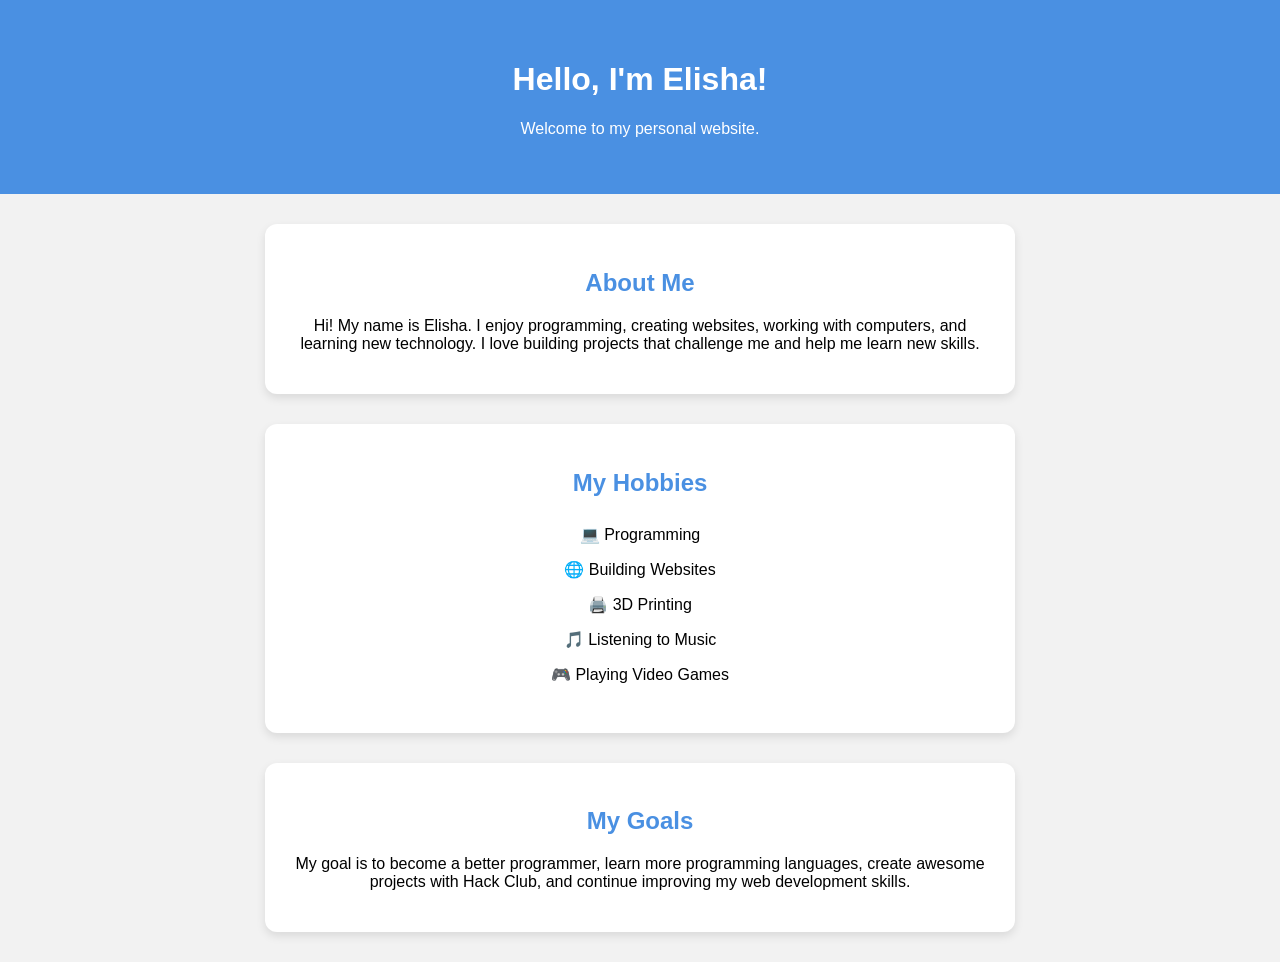
<file: index.html>
<!DOCTYPE html>
<html lang="en">
<head>
    <meta charset="UTF-8">
    <meta name="viewport" content="width=device-width, initial-scale=1.0">
    <title>Elisha's Personal Website</title>
    <link rel="stylesheet" href="style.css">
</head>
<body>

    <header>
        <h1>Hello, I'm Elisha!</h1>
        <p>Welcome to my personal website.</p>
    </header>

    <section id="about">
        <h2>About Me</h2>
        <p>
            Hi! My name is Elisha. I enjoy programming, creating websites,
            working with computers, and learning new technology. I love building
            projects that challenge me and help me learn new skills.
        </p>
    </section>

    <section id="hobbies">
        <h2>My Hobbies</h2>
        <ul>
            <li>💻 Programming</li>
            <li>🌐 Building Websites</li>
            <li>🖨️ 3D Printing</li>
            <li>🎵 Listening to Music</li>
            <li>🎮 Playing Video Games</li>
        </ul>
    </section>

    <section id="goals">
        <h2>My Goals</h2>
        <p>
            My goal is to become a better programmer, learn more programming
            languages, create awesome projects with Hack Club, and continue
            improving my web development skills.
        </p>
    </section>

</body>
</html>
</file>
<file: style.css>
body {
    font-family: Arial, sans-serif;
    background: #f2f2f2;
    margin: 0;
    text-align: center;
}

header {
    background: #4a90e2;
    color: white;
    padding: 40px;
}

section {
    background: white;
    width: 80%;
    max-width: 700px;
    margin: 30px auto;
    padding: 25px;
    border-radius: 12px;
    box-shadow: 0 4px 10px rgba(0,0,0,0.1);
}

h2 {
    color: #4a90e2;
}

ul {
    list-style: none;
    padding: 0;
}

li {
    padding: 8px;
}
</file>
